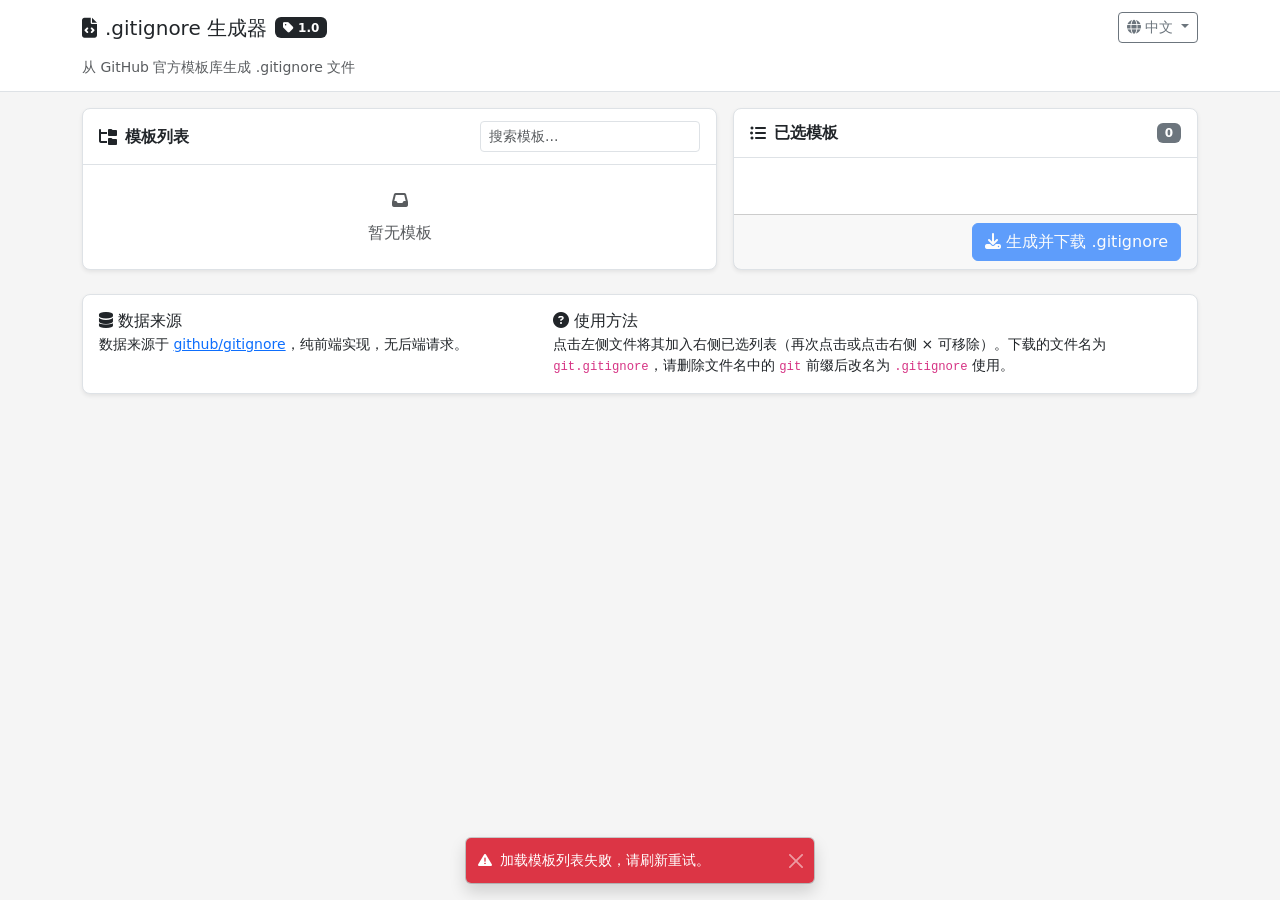
<file: web/gitignore-maker/index.html>
<!DOCTYPE html>
<html lang="zh-CN">
<head>
  <meta charset="UTF-8" />
  <meta name="viewport" content="width=device-width, initial-scale=1.0" />
  <title>.gitignore 生成器</title>
  <!-- Bootstrap 5 + Font Awesome -->
  <link href="https://cdn.jsdelivr.net/npm/bootstrap@5.3.0/dist/css/bootstrap.min.css" rel="stylesheet" />
  <link rel="stylesheet" href="https://cdn.jsdelivr.net/npm/@fortawesome/fontawesome-free@6.4.0/css/all.min.css" />
  <link rel="stylesheet" href="style/common.css?v=1.0">
  <style>
    /* Tool-specific styles for gitignore-maker */
    #tree-search-input { width: 220px; }
    .search-hit { background-color: #fff3cd !important; outline: 2px solid #ffc107; }
    #tree-search .btn { line-height: 1; padding-top: .15rem; padding-bottom: .15rem; }
  </style>
</head>
<body>
  <!-- 头部 -->
  <header class="tool-header">
    <div class="container">
      <div class="title-group">
        <h1><i class="fas fa-file-code"></i> <span data-i18n="title">.gitignore 生成器</span></h1>
        <span class="badge bg-dark badge-version"><i class="fas fa-tag"></i> 1.0</span>
      </div>
      <div class="desc-group">
        <small class="text-muted" data-i18n="app_desc">从 GitHub 官方模板库生成 .gitignore 文件</small>
      </div>
      <div class="lang-group">
        <div class="dropdown">
          <button class="btn btn-outline-secondary btn-sm dropdown-toggle" type="button"
                  data-bs-toggle="dropdown" aria-expanded="false">
            <i class="fas fa-globe"></i>
            <span id="lang-label">中文</span>
          </button>
          <ul class="dropdown-menu dropdown-menu-end">
            <li><a class="dropdown-item" href="#" data-lang="zh-CN">中文</a></li>
            <li><a class="dropdown-item" href="#" data-lang="en">English</a></li>
          </ul>
        </div>
      </div>
    </div>
  </header>

  <div class="container py-3">
    <!-- 主区域：左右布局 -->
    <div class="row g-0">
      <!-- 左列：模板树 -->
      <div class="col-md-7 mb-3 mb-md-0">
        <div class="card tool-card shadow-sm h-100 me-md-3">
          <div class="card-header tool-card-header d-flex align-items-center">
            <div class="title-group">
              <i class="fas fa-folder-tree"></i>
              <span data-i18n="tree_title">模板列表</span>
            </div>
            <div class="action-group" id="tree-search">
              <input type="search" class="form-control form-control-sm" id="tree-search-input" autocomplete="off" />
              <button type="button" class="btn btn-sm btn-outline-secondary d-none" id="search-prev" aria-label="search_prev" title="search_prev" data-i18n-attr="aria-label,title"><i class="fas fa-arrow-up"></i></button>
              <button type="button" class="btn btn-sm btn-outline-secondary d-none" id="search-next" aria-label="search_next" title="search_next" data-i18n-attr="aria-label,title"><i class="fas fa-arrow-down"></i></button>
              <button type="button" class="btn btn-sm btn-outline-secondary d-none" id="search-clear" aria-label="search_clear" title="search_clear" data-i18n-attr="aria-label,title"><i class="fas fa-times"></i></button>
            </div>
          </div>
          <div class="card-body tool-card-body p-0">
            <div class="list-group list-group-flush" id="template-list" style="max-height:60vh; overflow-y:auto;">
              <!-- 动态渲染 -->
            </div>
            <div id="empty-message" class="text-center text-muted py-4 d-none">
              <div class="mb-2"><i class="fas fa-inbox"></i></div>
              <span data-i18n="no_templates">暂无模板</span>
            </div>
          </div>
        </div>
      </div>

      <!-- 右列：已选模板列表 + 生成按钮 -->
      <div class="col-md-5">
        <div class="card tool-card shadow-sm h-100">
          <div class="card-header tool-card-header">
            <div class="title-group">
              <i class="fas fa-list-ul"></i>
              <span data-i18n="selected_title">已选模板</span>
            </div>
            <div class="action-group">
              <span class="badge bg-secondary" id="selected-count">
                <span data-i18n="selected_count">0</span>
              </span>
            </div>
          </div>
          <div class="card-body tool-card-body p-0">
            <div class="list-group list-group-flush" id="selected-list" style="max-height:60vh; overflow-y:auto;">
              <!-- 动态渲染 -->
            </div>
            <div id="selected-empty" class="text-center text-muted py-4 d-none">
              <div class="mb-2"><i class="fas fa-folder-open"></i></div>
              <span data-i18n="no_selected">尚未选择模板</span>
            </div>
          </div>
          <div class="card-footer d-flex justify-content-end">
            <button class="btn btn-primary" id="generate-btn" disabled>
              <i class="fas fa-download"></i>
              <span data-i18n="generate">生成并下载 .gitignore</span>
            </button>
          </div>
        </div>
      </div>

      <!-- 说明区块 -->
      <div class="card tool-card shadow-sm mt-4">
        <div class="card-body tool-card-body py-3">
          <div class="row g-2">
            <div class="col-md-5">
              <h6 class="card-title mb-1"><i class="fas fa-database"></i> <span data-i18n="info_source_title">数据来源</span></h6>
              <p class="card-text mb-0 small" data-i18n="info_source">
                数据来源于 <a href="https://github.com/github/gitignore" target="_blank">github/gitignore</a>，纯前端实现，无后端请求。
              </p>
            </div>
            <div class="col-md-7">
              <h6 class="card-title mb-1"><i class="fas fa-question-circle"></i> <span data-i18n="info_usage_title">使用方法</span></h6>
              <p class="card-text mb-0 small" data-i18n="info_usage">
                点击左侧文件将其加入右侧已选列表（再次点击或点击右侧 × 可移除）。下载的文件名为 <code>git.gitignore</code>，请删除文件名中的 <code>git</code> 前缀后改名为 <code>.gitignore</code> 使用。
              </p>
            </div>
          </div>
        </div>
      </div>
    </div>
  </div>

  <!-- Toast 容器 -->
  <div class="toast-container position-fixed bottom-0 start-50 translate-middle-x p-3" id="toast-container"></div>

  <!-- 失败确认 Modal -->
  <div class="modal fade" id="fail-modal" tabindex="-1" aria-hidden="true">
    <div class="modal-dialog modal-dialog-centered">
      <div class="modal-content">
        <div class="modal-header">
          <h5 class="modal-title"><i class="fas fa-exclamation-triangle"></i> <span data-i18n="fail_title">部分模板获取失败</span></h5>
          <button type="button" class="btn-close" data-bs-dismiss="modal" aria-label="Close"></button>
        </div>
        <div class="modal-body">
          <p data-i18n="fail_desc">以下模板未能成功获取，确认后将跳过它们继续生成：</p>
          <ul class="list-unstyled mb-0" id="fail-list" style="max-height:40vh; overflow-y:auto;">
            <!-- 动态渲染 -->
          </ul>
        </div>
        <div class="modal-footer">
          <button type="button" class="btn btn-secondary" data-bs-dismiss="modal" data-i18n="cancel">取消</button>
          <button type="button" class="btn btn-primary" id="confirm-fail-btn" data-i18n="confirm">确认生成</button>
        </div>
      </div>
    </div>
  </div>

  <!-- Bootstrap JS Bundle -->
  <script src="https://cdn.jsdelivr.net/npm/bootstrap@5.3.0/dist/js/bootstrap.bundle.min.js"></script>
  <script>
    (function() {
      'use strict';

      // ===================== 状态 =====================
      let currentLang = 'zh-CN';
      let i18n = {};                // 当前语言的翻译资源（动态加载）
      let treeData = [];            // 嵌套树节点数组
      let selectedTemplates = [];   // 选中模板的 path，顺序 = 右侧 List Group 顺序
      let pendingResults = [];      // 生成确认弹窗暂存的成功结果
      let loadingToast = null;      // 加载中 Toast，用于结束后关闭
      let fileElMap = new Map();    // path -> 左侧文件按钮，选中/取消时局部更新样式
      let flatNodes = [];           // 扁平节点索引，用于搜索
      let searchQuery = '';         // 当前搜索关键字
      let searchMatches = [];       // 匹配的节点 path 列表
      let searchIndex = 0;          // 当前匹配下标

      // DOM 引用
      const $ = (sel) => document.querySelector(sel);
      const $$ = (sel) => document.querySelectorAll(sel);

      const templateList = $('#template-list');
      const emptyMsg = $('#empty-message');
      const selectedList = $('#selected-list');
      const selectedEmpty = $('#selected-empty');
      const selectedCountEl = $('#selected-count');
      const generateBtn = $('#generate-btn');
      const langLabel = $('#lang-label');
      const langItems = $$('.dropdown-item[data-lang]');
      const searchInput = $('#tree-search-input');
      const searchPrevBtn = $('#search-prev');
      const searchNextBtn = $('#search-next');
      const searchClearBtn = $('#search-clear');

      // ===================== 工具函数 =====================
      function t(key, params) {
        let str = i18n?.[key] || key;
        if (params) {
          for (const [k, v] of Object.entries(params)) {
            str = str.replace(`{${k}}`, v);
          }
        }
        return str;
      }

      function updateAllI18n() {
        document.querySelectorAll('[data-i18n]').forEach(el => {
          const key = el.getAttribute('data-i18n');
          el.innerHTML = t(key);
        });
        document.querySelectorAll('[data-i18n-attr]').forEach(el => {
          const attrs = el.getAttribute('data-i18n-attr').split(',');
          attrs.forEach(attr => {
            const key = el.getAttribute(attr);
            el.setAttribute(attr, t(key));
          });
        });
        searchInput.placeholder = t('search_placeholder');
        langLabel.textContent = currentLang === 'en' ? 'English' : '中文';
        document.documentElement.lang = currentLang;
        updateSelectedCount();
        document.title = t('title');
      }

      async function loadI18n(lang, { silent = false } = {}) {
        try {
          const resp = await fetch(`i18n/${lang}.json`);
          if (!resp.ok) throw new Error(`HTTP ${resp.status}`);
          i18n = await resp.json();
          currentLang = lang;
          updateAllI18n();
          return true;
        } catch (err) {
          console.error('加载 i18n 失败:', err);
          if (!silent) showToast(t('load_failed'), { type: 'danger', autohide: true, delay: 5000 });
          return false;
        }
      }

      function updateSelectedCount() {
        const count = selectedTemplates.length;
        const span = selectedCountEl.querySelector('span[data-i18n]');
        if (span) span.textContent = t('selected_count', { count });
        generateBtn.disabled = (count === 0);
      }

      function showToast(message, options = {}) {
        const { type = 'info', autohide = true, delay = 3000, capture = false } = options;
        const icons = { info: 'fa-info-circle', success: 'fa-check-circle', danger: 'fa-exclamation-triangle' };
        const bg = type === 'success' ? 'text-bg-success' : type === 'danger' ? 'text-bg-danger' : 'text-bg-primary';
        const el = document.createElement('div');
        el.className = `toast align-items-center text-white ${bg}`;
        el.setAttribute('role', 'alert');
        el.innerHTML = `<div class="d-flex">
          <div class="toast-body"><i class="fas ${icons[type] || icons.info} me-2"></i>${message}</div>
          <button type="button" class="btn-close btn-close-white me-2 m-auto" data-bs-dismiss="toast" aria-label="Close"></button>
        </div>`;
        $('#toast-container').appendChild(el);
        const toast = new bootstrap.Toast(el, { autohide, delay });
        toast.show();
        if (capture) loadingToast = toast;
        el.addEventListener('hidden.bs.toast', () => el.remove());
        return toast;
      }

      function pad(n) {
        return String(n).padStart(2, '0');
      }

      function formatNow() {
        const d = new Date();
        return `${d.getFullYear()}-${pad(d.getMonth() + 1)}-${pad(d.getDate())} ${pad(d.getHours())}:${pad(d.getMinutes())}:${pad(d.getSeconds())}`;
      }

      // ===================== 数据获取 =====================
      function buildTreeFromPaths(paths) {
        const root = [];
        const nodeMap = new Map();

        const getDir = (path, depth) => {
          if (nodeMap.has(path)) return nodeMap.get(path);
          const dot = path.lastIndexOf('/');
          const name = dot >= 0 ? path.slice(dot + 1) : path;
          const node = { name, path, type: 'dir', depth, children: [] };
          nodeMap.set(path, node);
          if (dot >= 0) {
            const parentPath = path.slice(0, dot);
            const parent = getDir(parentPath, depth - 1);
            parent.children.push(node);
          } else {
            root.push(node);
          }
          return node;
        };

        paths.forEach(p => {
          const parts = p.split('/');
          if (parts.length === 1) {
            root.push({ name: parts[0], path: p, type: 'file', depth: 0 });
            return;
          }
          const dirs = parts.slice(0, -1).reduce((acc, _, i, arr) => {
            acc.push(arr.slice(0, i + 1).join('/'));
            return acc;
          }, []);
          const dirPath = dirs[dirs.length - 1];
          const parent = getDir(dirPath, dirs.length - 1);
          parent.children.push({
            name: parts[parts.length - 1],
            path: p,
            type: 'file',
            depth: dirs.length
          });
        });

        // 排序并清理空目录
        const prune = (nodes) => {
          nodes.forEach(n => {
            if (n.type === 'dir') {
              n.children = prune(n.children);
            }
          });
          // 目录仅保留含文件/含文件的子目录
          const keepDir = n => n.type === 'file' || (n.type === 'dir' && n.children.length > 0);
          nodes = nodes.filter(keepDir);
          nodes.sort((a, b) => {
            if (a.type !== b.type) return a.type === 'dir' ? -1 : 1;
            return a.name.toLowerCase().localeCompare(b.name.toLowerCase());
          });
          return nodes;
        };

        return prune(root);
      }

      async function loadTemplates() {
        if (loadingToast) loadingToast.hide();
        showToast(t('loading'), { type: 'info', autohide: false, capture: true });

        try {
          const resp = await fetch('https://api.github.com/repos/github/gitignore/git/trees/main?recursive=1');
          if (!resp.ok) throw new Error(`HTTP ${resp.status}`);
          const data = await resp.json();

          const paths = (data.tree || [])
            .filter(item => item.type === 'blob' && item.path.toLowerCase().endsWith('.gitignore'))
            .map(item => item.path);

          treeData = buildTreeFromPaths(paths);

          if (loadingToast) loadingToast.hide();
          emptyMsg.classList.toggle('d-none', treeData.length > 0);
          renderTree();
          updateSelectedCount();
          showToast(t('loaded'), { type: 'success' });
        } catch (err) {
          console.error(err);
          if (loadingToast) loadingToast.hide();
          treeData = [];
          emptyMsg.classList.remove('d-none');
          renderTree();
          showToast(t('load_failed'), { type: 'danger', autohide: true, delay: 5000 });
        }
      }

      // ===================== 渲染 =====================
      function sanitizePath(path) {
        return path.replace(/[^a-zA-Z0-9]/g, '_');
      }

      function renderTree() {
        templateList.innerHTML = '';
        fileElMap.clear();
        flatNodes = [];
        if (treeData.length === 0) return;

        const fragment = document.createDocumentFragment();

        const renderNodes = (nodes, container, parentId) => {
          nodes.forEach((node, idx) => {
            if (node.type === 'dir') {
              const item = document.createElement('div');
              item.className = 'list-group-item list-group-item-action p-0';

              const level = node.depth;
              const collapseId = `c-${sanitizePath(node.path)}`;
              const pad = Array(level * 3).fill('').join('&#8199;');

              const head = document.createElement('button');
              head.className = 'btn btn-link text-decoration-none d-flex align-items-center w-100 text-body';
              head.setAttribute('data-bs-toggle', 'collapse');
              head.setAttribute('data-bs-target', `#${collapseId}`);
              head.setAttribute('aria-expanded', 'false');
              head.innerHTML = `${pad}<i class="fas fa-chevron-right chev-ref me-1"></i><i class="fas fa-folder me-1 text-warning"></i>${escapeHtml(node.name)}`;
              item.appendChild(head);

              const children = document.createElement('div');
              children.id = collapseId;
              children.className = 'collapse';

              renderNodes(node.children, children, collapseId);

              container.appendChild(item);
              container.appendChild(children);

              flatNodes.push({ path: node.path, name: node.name, type: 'dir', el: head });

              children.addEventListener('shown.bs.collapse', () => {
                head.setAttribute('aria-expanded', 'true');
                head.querySelector('.chev-ref').className = 'fas fa-chevron-down chev-ref me-1';
              });
              children.addEventListener('hidden.bs.collapse', () => {
                head.setAttribute('aria-expanded', 'false');
                head.querySelector('.chev-ref').className = 'fas fa-chevron-right chev-ref me-1';
              });
            } else {
              const item = document.createElement('button');
              item.type = 'button';
              item.className = 'list-group-item list-group-item-action text-start';
              if (selectedTemplates.includes(node.path)) item.classList.add('active');

              const pad = Array(node.depth * 3).fill('').join('&#8199;');
              const check = selectedTemplates.includes(node.path) ? '' : 'd-none';
              item.innerHTML = `${pad}<i class="fas fa-file me-1 text-secondary"></i>${escapeHtml(node.name)}<i class="fas fa-check text-white ms-auto float-end ${check}"></i>`;

              fileElMap.set(node.path, item);
              flatNodes.push({ path: node.path, name: node.name, type: 'file', el: item });
              item.addEventListener('click', () => toggleTemplate(node.path));

              container.appendChild(item);
            }
          });
        };

        renderNodes(treeData, fragment, null);
        templateList.appendChild(fragment);

        // 重渲染后恢复搜索状态
        if (searchQuery) {
          runSearch(searchQuery);
        } else {
          clearSearchUI();
        }
      }

      // ===================== 搜索定位 =====================
      function runSearch(query) {
        searchQuery = query.trim().toLowerCase();
        const q = searchQuery;
        if (!q) {
          clearSearchUI();
          return;
        }
        searchMatches = flatNodes
          .filter(n => n.path.toLowerCase().includes(q) || n.name.toLowerCase().includes(q))
          .map(n => n.path);
        searchIndex = 0;

        const hasResults = searchMatches.length > 0;
        searchPrevBtn.classList.toggle('d-none', !hasResults);
        searchNextBtn.classList.toggle('d-none', !hasResults);
        searchClearBtn.classList.remove('d-none');

        clearHighlight();
        if (hasResults) {
          locateToPath(searchMatches[0]);
        } else {
          showToast(t('search_no_results'), { type: 'info' });
        }
      }

      function clearSearchUI() {
        searchQuery = '';
        searchMatches = [];
        searchIndex = 0;
        searchPrevBtn.classList.add('d-none');
        searchNextBtn.classList.add('d-none');
        searchClearBtn.classList.add('d-none');
        clearHighlight();
      }

      function clearHighlight() {
        templateList.querySelectorAll('.search-hit').forEach(el => el.classList.remove('search-hit'));
      }

      function locateToPath(path) {
        const node = flatNodes.find(n => n.path === path);
        if (!node) return;

        // 展开该节点所有祖先目录
        const parts = node.path.split('/');
        for (let i = 1; i < parts.length; i++) {
          const dirPath = parts.slice(0, i).join('/');
          const dirNode = flatNodes.find(n => n.type === 'dir' && n.path === dirPath);
          if (dirNode) {
            const targetId = `c-${sanitizePath(dirPath)}`;
            const target = document.getElementById(targetId);
            if (target && !target.classList.contains('show')) {
              const bsCollapse = bootstrap.Collapse.getOrCreateInstance(target, { toggle: false });
              bsCollapse.show();
            }
          }
        }

        clearHighlight();
        node.el.classList.add('search-hit');
        node.el.scrollIntoView({ block: 'nearest' });
      }

      function moveSearch(dir) {
        if (searchMatches.length === 0) return;
        searchIndex = (searchIndex + dir + searchMatches.length) % searchMatches.length;
        locateToPath(searchMatches[searchIndex]);
      }

      function bindSearch() {
        searchInput.addEventListener('input', () => {
          runSearch(searchInput.value);
        });
        searchInput.addEventListener('keydown', (e) => {
          if (e.key === 'Enter') {
            e.preventDefault();
            moveSearch(e.shiftKey ? -1 : 1);
          } else if (e.key === 'Escape') {
            searchInput.value = '';
            clearSearchUI();
          }
        });
        searchPrevBtn.addEventListener('click', () => moveSearch(-1));
        searchNextBtn.addEventListener('click', () => moveSearch(1));
        searchClearBtn.addEventListener('click', () => {
          searchInput.value = '';
          clearSearchUI();
          searchInput.focus();
        });
      }

      function escapeHtml(str) {
        return String(str)
          .replace(/&/g, '&amp;')
          .replace(/</g, '&lt;')
          .replace(/>/g, '&gt;')
          .replace(/"/g, '&quot;');
      }

      function toggleTemplate(path) {
        const idx = selectedTemplates.indexOf(path);
        const nowSelected = idx === -1;
        if (nowSelected) {
          selectedTemplates.push(path);
        } else {
          selectedTemplates.splice(idx, 1);
        }

        // 仅局部更新左侧节点样式，避免整树重绘
        const btn = fileElMap.get(path);
        if (btn) {
          btn.classList.toggle('active', nowSelected);
          const check = btn.querySelector('.fa-check');
          if (check) check.classList.toggle('d-none', !nowSelected);
        }

        renderSelectedList();
        updateSelectedCount();
      }

      function removeSelected(path) {
        toggleTemplate(path);
      }

      function displayName(path) {
        return path.replace(/\.gitignore$/, '');
      }

      function renderSelectedList() {
        selectedList.innerHTML = '';
        selectedEmpty.classList.toggle('d-none', selectedTemplates.length > 0);

        selectedTemplates.forEach(path => {
          const li = document.createElement('a');
          li.className = 'list-group-item list-group-item-action d-flex justify-content-between align-items-center';
          li.setAttribute('href', '#');

          const text = document.createElement('span');
          text.textContent = displayName(path);

          const badge = document.createElement('span');
          badge.className = 'badge rounded-pill bg-danger';
          badge.innerHTML = '&times;';

          badge.addEventListener('click', (e) => {
            e.preventDefault();
            e.stopPropagation();
            removeSelected(path);
          });

          li.addEventListener('click', (e) => {
            e.preventDefault();
            removeSelected(path);
          });

          li.appendChild(text);
          li.appendChild(badge);
          selectedList.appendChild(li);
        });
      }

      // ===================== 生成下载 =====================
      function triggerDownload() {
        const dateStr = formatNow();
        let merged = `# Created at ${dateStr}\n\n`;

        pendingResults.forEach(({ path, content }) => {
          merged += `# ---------- ${path} ----------\n`;
          merged += content;
          if (!content.endsWith('\n')) merged += '\n';
          merged += '\n';
        });

        const blob = new Blob([merged], { type: 'text/plain;charset=utf-8' });
        const link = document.createElement('a');
        link.href = URL.createObjectURL(blob);
        link.download = 'git.gitignore';
        document.body.appendChild(link);
        link.click();
        document.body.removeChild(link);
        URL.revokeObjectURL(link.href);

        showToast(t('file_note', { file: 'git.gitignore' }), { type: 'success', autohide: true, delay: 6000 });
      }

      async function generateAndDownload() {
        if (selectedTemplates.length === 0) return;

        const genSpan = generateBtn.querySelector('span[data-i18n]');
        genSpan.textContent = t('generating');
        generateBtn.disabled = true;

        try {
          // 按右侧 List Group 顺序（selectedTemplates 顺序）fetch
          const fetchPromises = selectedTemplates.map(async (path) => {
            const rawUrl = `https://raw.githubusercontent.com/github/gitignore/main/${path}`;
            const resp = await fetch(rawUrl);
            if (!resp.ok) {
              const err = new Error(`Failed to fetch ${path}`);
              err.path = path;
              throw err;
            }
            const text = await resp.text();
            return { path, content: text };
          });

          const results = await Promise.allSettled(fetchPromises);
          const successful = results.filter(r => r.status === 'fulfilled').map(r => r.value);
          const failed = results.filter(r => r.status === 'rejected');

          genSpan.textContent = t('generate');
          generateBtn.disabled = (selectedTemplates.length === 0);

          if (successful.length === 0) {
            showToast(t('fail_title'), { type: 'danger', autohide: true, delay: 5000 });
            return;
          }

          pendingResults = successful;

          if (failed.length > 0) {
            const failList = $('#fail-list');
            failList.innerHTML = '';
            failed.forEach(r => {
              const path = r.reason?.path || r.reason?.message || 'unknown';
              const li = document.createElement('li');
              li.className = 'd-flex align-items-center text-danger py-1';
              li.innerHTML = `<i class="fas fa-exclamation-circle"></i> `;
              li.appendChild(document.createTextNode(path));
              failList.appendChild(li);
            });

            bootstrap.Modal.getOrCreateInstance($('#fail-modal')).show();
            return;
          }

          triggerDownload();
        } catch (err) {
          console.error(err);
          genSpan.textContent = t('generate');
          generateBtn.disabled = (selectedTemplates.length === 0);
          showToast(t('fail_title'), { type: 'danger', autohide: true, delay: 5000 });
        }
      }

      // ===================== 语言切换 =====================
      async function setLanguage(lang) {
        if (lang === currentLang) return;
        const ok = await loadI18n(lang);
        if (!ok) return; // 失败保留上次文案
        renderTree();
        renderSelectedList();
      }

      // ===================== 初始化 =====================
      async function init() {
        await loadI18n(currentLang, { silent: true });

        langItems.forEach(item => {
          item.addEventListener('click', (e) => {
            e.preventDefault();
            setLanguage(item.getAttribute('data-lang'));
          });
        });

        bindSearch();
        generateBtn.addEventListener('click', generateAndDownload);

        $('#confirm-fail-btn').addEventListener('click', () => {
          bootstrap.Modal.getOrCreateInstance($('#fail-modal')).hide();
          triggerDownload();
        });

        loadTemplates();
      }

      if (document.readyState === 'loading') {
        document.addEventListener('DOMContentLoaded', init);
      } else {
        init();
      }

    })();
  </script>
</body>
</html>
</file>
<file: web/gitignore-maker/style/common.css>
/* common.css v1.0 - DEXC Tools 通用 Web 样式规范 */

/* ===== CSS 变量 ===== */
:root {
  --tool-primary: #0d6efd;
  --tool-secondary: #6c757d;
  --tool-success: #198754;
  --tool-danger: #dc3545;
  --tool-warning: #ffc107;
  --tool-info: #0dcaf0;
  --tool-dark: #212529;
  --tool-light: #f8f9fa;
  --tool-border: #dee2e6;
  --tool-bg: #f5f5f5;
  --tool-card-bg: #fff;
  --tool-radius: 8px;
  --tool-shadow: 0 0.125rem 0.25rem rgba(0,0,0,0.075);
  --tool-font-sm: 0.875rem;
  --tool-font-base: 1rem;
  --tool-font-lg: 1.25rem;
  --tool-gap: 0.5rem;
  --tool-padding: 1rem;
}

/* ===== 基础重置 ===== */
body {
  background: var(--tool-bg);
}

/* ===== Header 统一结构 ===== */
.tool-header {
  background: var(--tool-card-bg);
  border-bottom: 1px solid var(--tool-border);
  padding: 12px 0;
}
.tool-header .container {
  display: flex;
  flex-wrap: wrap;
  justify-content: space-between;
  align-items: center;
  gap: var(--tool-gap);
}
.tool-header .title-group {
  display: flex;
  align-items: center;
  gap: var(--tool-gap);
  flex-wrap: wrap;
}
.tool-header h1 {
  font-size: var(--tool-font-lg);
  margin: 0;
  display: flex;
  align-items: center;
  gap: var(--tool-gap);
}
.tool-header .badge-version {
  font-size: 0.75rem;
}
.tool-header .badge-feature {
  font-size: 0.75rem;
}
.tool-header .desc-group {
  width: 100%;
  order: 2;
  margin-top: 4px;
}
.tool-header .desc-group small {
  color: var(--tool-secondary);
}
.tool-header .lang-group {
  order: 1;
}

/* ===== 卡片统一结构 ===== */
.tool-card {
  border: 1px solid var(--tool-border);
  border-radius: var(--tool-radius);
  background: var(--tool-card-bg);
}
.tool-card-header {
  display: flex;
  align-items: center;
  justify-content: space-between;
  padding: 0.75rem 1rem;
  border-bottom: 1px solid var(--tool-border);
  background: transparent;
  font-weight: 600;
}
.tool-card-header .title-group {
  display: flex;
  align-items: center;
  gap: var(--tool-gap);
}
.tool-card-header .action-group {
  display: flex;
  align-items: center;
  gap: var(--tool-gap);
}
.tool-card-body {
  padding: 1rem;
}

/* ===== Badge 统一 ===== */
.badge-version {
  background: var(--tool-dark);
}
.badge-feature {
  /* 语义色由使用方指定 bg-info/bg-secondary/bg-success 等 */
}

/* ===== Toast 容器 ===== */
.toast-container {
  z-index: 9999;
}

/* ===== 响应式 ===== */
@media (max-width: 768px) {
  .tool-header .desc-group {
    order: 3;
  }
  .tool-header .lang-group {
    order: 2;
    width: auto;
  }
  .tool-header .title-group {
    width: 100%;
    order: 1;
  }
}
</file>
